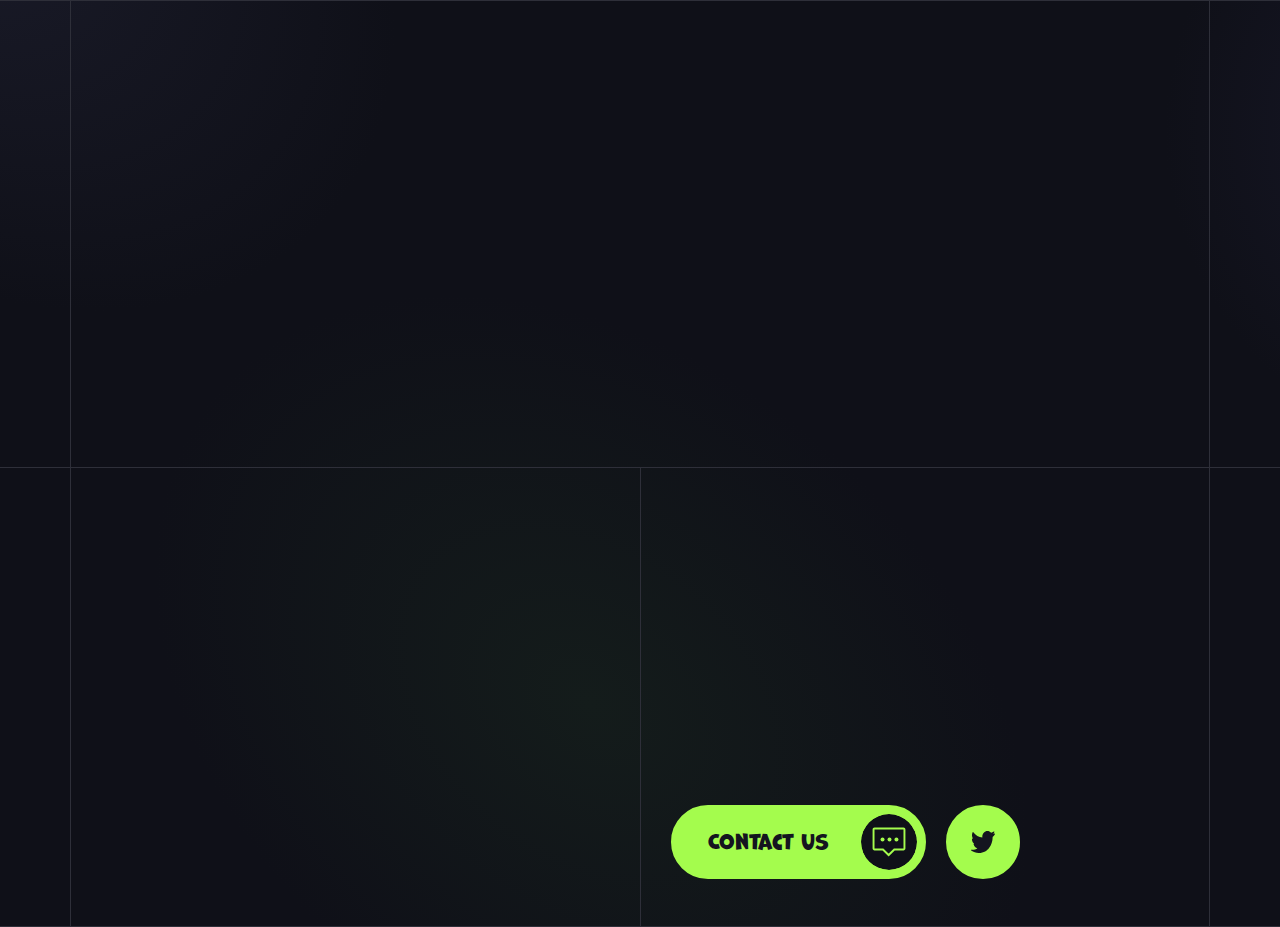
<file: index.html>
<!DOCTYPE html>
<!--  This site was created in Webflow. https://www.webflow.com  -->
<!--  Last Published: Tue Oct 18 2022 15:23:36 GMT+0000 (Coordinated Universal Time)  -->
<html data-wf-page="634e6a0e79bab3e305a73030"
  data-wf-site="634e6a0e79bab3544aa7302f">

<head>
  <title>NFT Guys - NFT Consulting</title>
  <meta charset="UTF-8" />
  <meta name="description"
    content="Affordable and Efficient NFT development and consulting" />
  <meta name="keywords" content="NFTS, NFT, ERC721, Ethereum, Solana, EVM" />
  <meta name="author" content="NFT GUYS" />
  <meta content="width=device-width, initial-scale=1" name="viewport">
  <link href="css/normalize.css" rel="stylesheet" type="text/css">
  <link href="css/webflow.css" rel="stylesheet" type="text/css">
  <link href="css/nft-guys.webflow.css" rel="stylesheet" type="text/css">
  <!-- [if lt IE 9]><script src="https://cdnjs.cloudflare.com/ajax/libs/html5shiv/3.7.3/html5shiv.min.js" type="text/javascript"></script><![endif] -->
  <script
    type="text/javascript">!function (o, c) { var n = c.documentElement, t = " w-mod-"; n.className += t + "js", ("ontouchstart" in o || o.DocumentTouch && c instanceof DocumentTouch) && (n.className += t + "touch") }(window, document);</script>
  <link href="images/favicon.png" rel="shortcut icon" type="image/x-icon">
  <link href="images/favicon.png" rel="apple-touch-icon">
</head>

<body class="body">
  <div class="nft-gs-wrapper">
    <div class="nft-gs-inner">
      <div class="top-section">
        <div class="div-block-65">
          <div class="div-block-66">
            <div class="nft-img-mob"><img src="images/cards.png" loading="lazy"
                style="opacity:0"
                data-w-id="aef141a8-2338-ce48-c0c2-9e97eeb07472"
                sizes="(max-width: 767px) 83vw, 100vw"
                srcset="images/cards-p-500.png 500w, images/cards.png 900w"
                alt="" class="image-20"><img src="images/Star.svg"
                loading="lazy" style="opacity:0"
                data-w-id="aef141a8-2338-ce48-c0c2-9e97eeb07473" alt=""
                class="small-star"><img src="images/Star.svg" loading="lazy"
                style="opacity:0"
                data-w-id="aef141a8-2338-ce48-c0c2-9e97eeb07474" alt=""
                class="big-star"></div>
          </div>
          <div class="cust-cont">
            <div data-w-id="fbb6e95c-5426-f7af-28d7-494b76fd4e9a"
              style="opacity:0" class="ng-title-wrapper">
              <div class="logo-block"><img src="images/logo.svg" loading="lazy"
                  alt="" class="image-22"></div>
              <div>
                <h1 class="ng-h1">Want to build NFTs?</h1>
                <h1 class="ng-h1">Do it <span class="h1-marvin">THE RIGHT
                    WAY</span></h1>
              </div>
            </div>
          </div>
        </div>
      </div>
      <div class="bottom-section">
        <div class="div-block-65-copy">
          <div class="columns-11 w-row">
            <div class="column-31 w-col w-col-6 w-col-stack">
              <div class="nft-img-desktop"><img src="images/cards.png"
                  loading="lazy" style="opacity:0"
                  data-w-id="fbb6e95c-5426-f7af-28d7-494b76fd4ea9"
                  sizes="(max-width: 767px) 100vw, (max-width: 991px) 424.6000061035156px, (max-width: 1439px) 43vw, 620px"
                  srcset="images/cards-p-500.png 500w, images/cards.png 900w"
                  alt="" class="image-20"><img src="images/Star.svg"
                  loading="lazy" style="opacity:0"
                  data-w-id="fbb6e95c-5426-f7af-28d7-494b76fd4eaa" alt=""
                  class="small-star"><img src="images/Star.svg" loading="lazy"
                  style="opacity:0"
                  data-w-id="fbb6e95c-5426-f7af-28d7-494b76fd4eab" alt=""
                  class="big-star"></div>
            </div>
            <div class="column-30 w-col w-col-6 w-col-stack">
              <ul role="list" class="list">
                <li data-w-id="fbb6e95c-5426-f7af-28d7-494b76fd4eae"
                  style="opacity:0" class="ng-li">
                  <div>Token development</div>
                </li>
                <li data-w-id="e9035c4e-816f-37ad-cf97-439d29b8cfb3"
                  style="opacity:0" class="ng-li">
                  <div>Generative art scripting</div>
                </li>
                <li data-w-id="6b89977a-bb6f-4503-5963-074b6d53d33d"
                  style="opacity:0" class="ng-li">
                  <div>Marketplace development and integrations</div>
                </li>
                <li data-w-id="45da6466-68f1-3443-cdea-83a95bf19df3"
                  style="opacity:0" class="ng-li">
                  <div>Ethereum and Solana chains</div>
                </li>
                <li data-w-id="5baedffa-a62f-1fb9-0df6-7bad9156ccb4"
                  style="opacity:0" class="ng-li">
                  <div>Offchain and onchain storage</div>
                </li>
                <li data-w-id="ee8fc6fd-8b13-3bf6-e252-3721ff2c9c3d"
                  style="opacity:0" class="ng-li">
                  <div>General NFT consulting and planning</div>
                </li>
              </ul>
              <div class="ng-btn-wrapper">
                <a href="mailto:nftguys0x@gmail.com"
                  class="ng-cta w-inline-block">
                  <div class="text-block-5">Contact Us</div><img
                    src="images/dialog-icon.svg" loading="lazy" alt=""
                    class="image-21">
                </a>
                <a href="https://twitter.com/nftguys_biz" target="_blank"
                  class="ng-cta--social w-inline-block"></a>
              </div>
            </div>
          </div>
        </div>
      </div>
    </div>
  </div>
  <script
    src="https://d3e54v103j8qbb.cloudfront.net/js/jquery-3.5.1.min.dc5e7f18c8.js?site=634e6a0e79bab3544aa7302f"
    type="text/javascript"
    integrity="sha256-9/aliU8dGd2tb6OSsuzixeV4y/faTqgFtohetphbbj0="
    crossorigin="anonymous"></script>
  <script src="js/webflow.js" type="text/javascript"></script>
  <!-- [if lte IE 9]><script src="https://cdnjs.cloudflare.com/ajax/libs/placeholders/3.0.2/placeholders.min.js"></script><![endif] -->
</body>

</html>
</file>
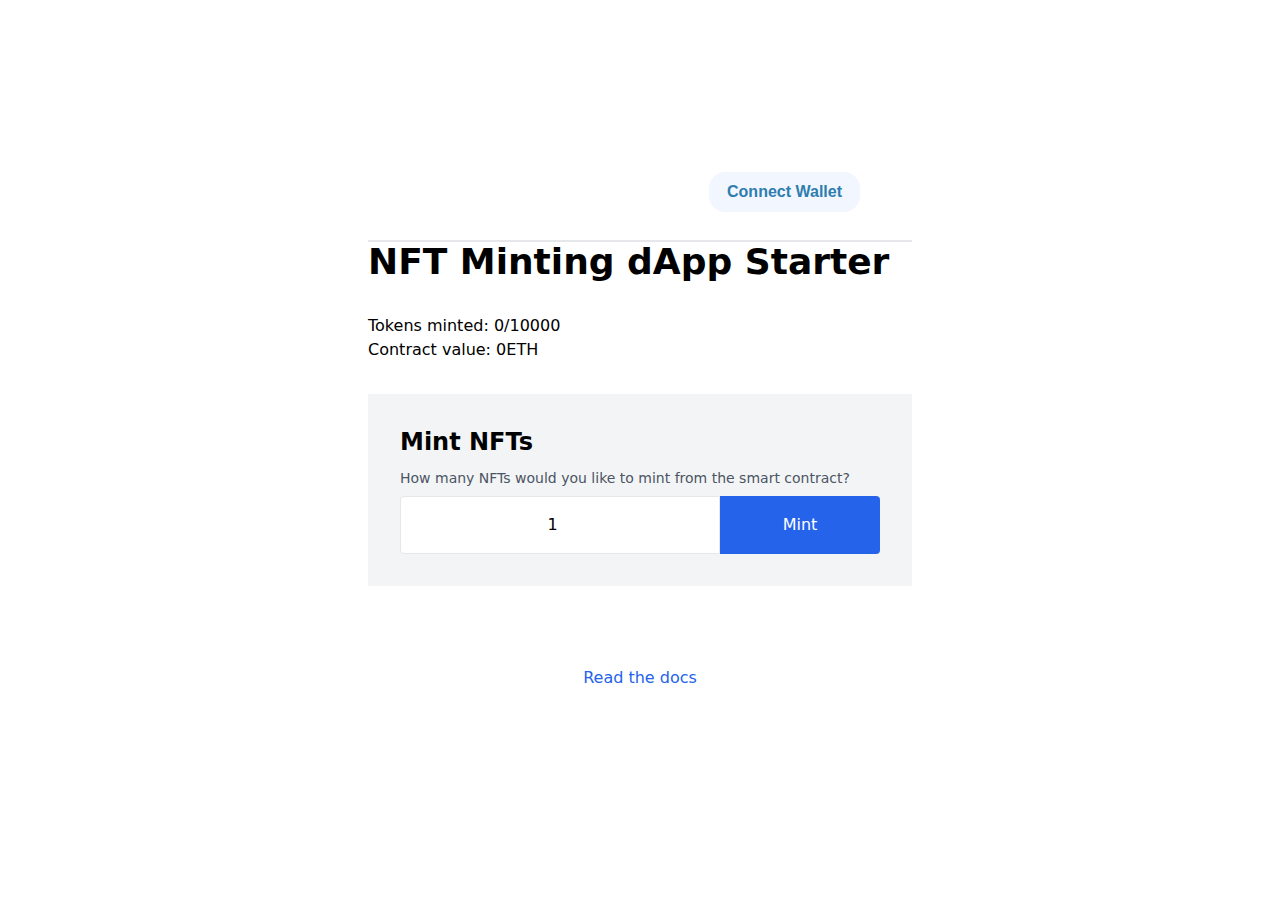
<file: minter/index.html>
<!DOCTYPE html><html><head><meta charSet="utf-8"/><meta name="viewport" content="width=device-width"/><title>NFT Minting dApp Starter</title><meta name="description" content="Mint an NFT, or a number of NFTs, from the client-side."/><link rel="icon" href="/favicon.ico"/><meta name="next-head-count" content="5"/><link rel="preload" href="./_next/static/css/2263fbda471a610a.css" as="style"/><link rel="stylesheet" href="./_next/static/css/2263fbda471a610a.css" data-n-g=""/><noscript data-n-css=""></noscript><script defer="" nomodule="" src="./_next/static/chunks/polyfills-c67a75d1b6f99dc8.js"></script><script src="./_next/static/chunks/webpack-5118f48a44292f77.js" defer=""></script><script src="./_next/static/chunks/framework-0ba0ddd33199226d.js" defer=""></script><script src="./_next/static/chunks/main-0e7cc2575ce6a0d1.js" defer=""></script><script src="./_next/static/chunks/pages/_app-db14677c9a527f70.js" defer=""></script><script src="./_next/static/chunks/654-72d76e3f17b9f573.js" defer=""></script><script src="./_next/static/chunks/pages/index-47424bf26e058e72.js" defer=""></script><script src="./_next/static/pyblWraX2JcGemyXBA8L3/_buildManifest.js" defer=""></script><script src="./_next/static/pyblWraX2JcGemyXBA8L3/_ssgManifest.js" defer=""></script></head><body><div id="__next"><div class="sc-tQuYZ fcuGYG"></div><div class="sc-tQuYZ bytMOt"></div><div class="sc-tQuYZ boWVSS"></div><div class="sc-tQuYZ eBrLrt"></div><div class="max-w-xl mt-36 mx-auto px-4"><nav class="p-5 border-b-2 flex flex-row"><div class="ml-auto py-2 px-4"><div data-testid="test-connect-button-wrap" class="sc-eCYdqJ Hahnn"><button class="sc-gKXOVf bHfmdT"><span class="sc-ftvSup hRZEpT">Connect Wallet</span></button></div></div></nav><main class="space-y-8"><h1 class="text-4xl font-semibold mb-8">NFT Minting dApp Starter</h1><p>Tokens minted: <!-- -->Loading...<br/>Contract value: <!-- -->Loading...</p><div class="space-y-8"><div class="bg-gray-100 p-4 lg:p-8"><div><h2 class="text-2xl font-semibold mb-2">Mint NFTs</h2><label class="text-gray-600 text-sm mb-2 inline-block">How many NFTs would you like to mint from the smart contract?</label><div class="flex"><input class="border p-4 text-center rounded-tl rounded-bl focus:outline-none focus:border-blue-600 w-2/3" placeholder="1" type="number" min="1" max="10" value="1"/><button class="bg-blue-600 hover:bg-blue-700 text-white py-4 px-8 rounded-tr rounded-br w-1/3">Mint</button></div></div></div></div></main><footer class="mt-20 text-center"><a href="https://github.com/tomhirst/solidity-nextjs-mint-starter/blob/main/README.md" target="_blank" rel="noopener noreferrer" class="text-blue-600 hover:text-blue-700 mb-8 inline-block">Read the docs</a></footer></div></div><script id="__NEXT_DATA__" type="application/json">{"props":{"pageProps":{}},"page":"/","query":{},"buildId":"pyblWraX2JcGemyXBA8L3","assetPrefix":".","nextExport":true,"autoExport":true,"isFallback":false,"scriptLoader":[]}</script></body></html>
</file>
<file: css/webflow.css>
@font-face {
  font-family: 'webflow-icons';
  src: url("[data-uri]") format('truetype');
  font-weight: normal;
  font-style: normal;
}
[class^="w-icon-"],
[class*=" w-icon-"] {
  /* use !important to prevent issues with browser extensions that change fonts */
  font-family: 'webflow-icons' !important;
  speak: none;
  font-style: normal;
  font-weight: normal;
  font-variant: normal;
  text-transform: none;
  line-height: 1;
  /* Better Font Rendering =========== */
  -webkit-font-smoothing: antialiased;
  -moz-osx-font-smoothing: grayscale;
}
.w-icon-slider-right:before {
  content: "\e600";
}
.w-icon-slider-left:before {
  content: "\e601";
}
.w-icon-nav-menu:before {
  content: "\e602";
}
.w-icon-arrow-down:before,
.w-icon-dropdown-toggle:before {
  content: "\e603";
}
.w-icon-file-upload-remove:before {
  content: "\e900";
}
.w-icon-file-upload-icon:before {
  content: "\e903";
}
* {
  -webkit-box-sizing: border-box;
  -moz-box-sizing: border-box;
  box-sizing: border-box;
}
html {
  height: 100%;
}
body {
  margin: 0;
  min-height: 100%;
  background-color: #fff;
  font-family: Arial, sans-serif;
  font-size: 14px;
  line-height: 20px;
  color: #333;
}
img {
  max-width: 100%;
  vertical-align: middle;
  display: inline-block;
}
html.w-mod-touch * {
  background-attachment: scroll !important;
}
.w-block {
  display: block;
}
.w-inline-block {
  max-width: 100%;
  display: inline-block;
}
.w-clearfix:before,
.w-clearfix:after {
  content: " ";
  display: table;
  grid-column-start: 1;
  grid-row-start: 1;
  grid-column-end: 2;
  grid-row-end: 2;
}
.w-clearfix:after {
  clear: both;
}
.w-hidden {
  display: none;
}
.w-button {
  display: inline-block;
  padding: 9px 15px;
  background-color: #3898EC;
  color: white;
  border: 0;
  line-height: inherit;
  text-decoration: none;
  cursor: pointer;
  border-radius: 0;
}
input.w-button {
  -webkit-appearance: button;
}
html[data-w-dynpage] [data-w-cloak] {
  color: transparent !important;
}
.w-webflow-badge,
.w-webflow-badge * {
  position: static;
  left: auto;
  top: auto;
  right: auto;
  bottom: auto;
  z-index: auto;
  display: block;
  visibility: visible;
  overflow: visible;
  overflow-x: visible;
  overflow-y: visible;
  box-sizing: border-box;
  width: auto;
  height: auto;
  max-height: none;
  max-width: none;
  min-height: 0;
  min-width: 0;
  margin: 0;
  padding: 0;
  float: none;
  clear: none;
  border: 0 none transparent;
  border-radius: 0;
  background: none;
  background-image: none;
  background-position: 0% 0%;
  background-size: auto auto;
  background-repeat: repeat;
  background-origin: padding-box;
  background-clip: border-box;
  background-attachment: scroll;
  background-color: transparent;
  box-shadow: none;
  opacity: 1;
  transform: none;
  transition: none;
  direction: ltr;
  font-family: inherit;
  font-weight: inherit;
  color: inherit;
  font-size: inherit;
  line-height: inherit;
  font-style: inherit;
  font-variant: inherit;
  text-align: inherit;
  letter-spacing: inherit;
  text-decoration: inherit;
  text-indent: 0;
  text-transform: inherit;
  list-style-type: disc;
  text-shadow: none;
  font-smoothing: auto;
  vertical-align: baseline;
  cursor: inherit;
  white-space: inherit;
  word-break: normal;
  word-spacing: normal;
  word-wrap: normal;
}
.w-webflow-badge {
  position: fixed !important;
  display: inline-block !important;
  visibility: visible !important;
  z-index: 2147483647 !important;
  top: auto !important;
  right: 12px !important;
  bottom: 12px !important;
  left: auto !important;
  color: #AAADB0 !important;
  background-color: #fff !important;
  border-radius: 3px !important;
  padding: 6px 8px 6px 6px !important;
  font-size: 12px !important;
  opacity: 1 !important;
  line-height: 14px !important;
  text-decoration: none !important;
  transform: none !important;
  margin: 0 !important;
  width: auto !important;
  height: auto !important;
  overflow: visible !important;
  white-space: nowrap;
  box-shadow: 0 0 0 1px rgba(0, 0, 0, 0.1), 0px 1px 3px rgba(0, 0, 0, 0.1);
  cursor: pointer;
}
.w-webflow-badge > img {
  display: inline-block !important;
  visibility: visible !important;
  opacity: 1 !important;
  vertical-align: middle !important;
}
h1,
h2,
h3,
h4,
h5,
h6 {
  font-weight: bold;
  margin-bottom: 10px;
}
h1 {
  font-size: 38px;
  line-height: 44px;
  margin-top: 20px;
}
h2 {
  font-size: 32px;
  line-height: 36px;
  margin-top: 20px;
}
h3 {
  font-size: 24px;
  line-height: 30px;
  margin-top: 20px;
}
h4 {
  font-size: 18px;
  line-height: 24px;
  margin-top: 10px;
}
h5 {
  font-size: 14px;
  line-height: 20px;
  margin-top: 10px;
}
h6 {
  font-size: 12px;
  line-height: 18px;
  margin-top: 10px;
}
p {
  margin-top: 0;
  margin-bottom: 10px;
}
blockquote {
  margin: 0 0 10px 0;
  padding: 10px 20px;
  border-left: 5px solid #E2E2E2;
  font-size: 18px;
  line-height: 22px;
}
figure {
  margin: 0;
  margin-bottom: 10px;
}
figcaption {
  margin-top: 5px;
  text-align: center;
}
ul,
ol {
  margin-top: 0px;
  margin-bottom: 10px;
  padding-left: 40px;
}
.w-list-unstyled {
  padding-left: 0;
  list-style: none;
}
.w-embed:before,
.w-embed:after {
  content: " ";
  display: table;
  grid-column-start: 1;
  grid-row-start: 1;
  grid-column-end: 2;
  grid-row-end: 2;
}
.w-embed:after {
  clear: both;
}
.w-video {
  width: 100%;
  position: relative;
  padding: 0;
}
.w-video iframe,
.w-video object,
.w-video embed {
  position: absolute;
  top: 0;
  left: 0;
  width: 100%;
  height: 100%;
  border: none;
}
fieldset {
  padding: 0;
  margin: 0;
  border: 0;
}
button,
[type='button'],
[type='reset'] {
  border: 0;
  cursor: pointer;
  -webkit-appearance: button;
}
.w-form {
  margin: 0 0 15px;
}
.w-form-done {
  display: none;
  padding: 20px;
  text-align: center;
  background-color: #dddddd;
}
.w-form-fail {
  display: none;
  margin-top: 10px;
  padding: 10px;
  background-color: #ffdede;
}
label {
  display: block;
  margin-bottom: 5px;
  font-weight: bold;
}
.w-input,
.w-select {
  display: block;
  width: 100%;
  height: 38px;
  padding: 8px 12px;
  margin-bottom: 10px;
  font-size: 14px;
  line-height: 1.42857143;
  color: #333333;
  vertical-align: middle;
  background-color: #ffffff;
  border: 1px solid #cccccc;
}
.w-input:-moz-placeholder,
.w-select:-moz-placeholder {
  color: #999;
}
.w-input::-moz-placeholder,
.w-select::-moz-placeholder {
  color: #999;
  opacity: 1;
}
.w-input:-ms-input-placeholder,
.w-select:-ms-input-placeholder {
  color: #999;
}
.w-input::-webkit-input-placeholder,
.w-select::-webkit-input-placeholder {
  color: #999;
}
.w-input:focus,
.w-select:focus {
  border-color: #3898EC;
  outline: 0;
}
.w-input[disabled],
.w-select[disabled],
.w-input[readonly],
.w-select[readonly],
fieldset[disabled] .w-input,
fieldset[disabled] .w-select {
  cursor: not-allowed;
}
.w-input[disabled]:not(.w-input-disabled),
.w-select[disabled]:not(.w-input-disabled),
.w-input[readonly],
.w-select[readonly],
fieldset[disabled]:not(.w-input-disabled) .w-input,
fieldset[disabled]:not(.w-input-disabled) .w-select {
  background-color: #eeeeee;
}
textarea.w-input,
textarea.w-select {
  height: auto;
}
.w-select {
  background-color: #f3f3f3;
}
.w-select[multiple] {
  height: auto;
}
.w-form-label {
  display: inline-block;
  cursor: pointer;
  font-weight: normal;
  margin-bottom: 0px;
}
.w-radio {
  display: block;
  margin-bottom: 5px;
  padding-left: 20px;
}
.w-radio:before,
.w-radio:after {
  content: " ";
  display: table;
  grid-column-start: 1;
  grid-row-start: 1;
  grid-column-end: 2;
  grid-row-end: 2;
}
.w-radio:after {
  clear: both;
}
.w-radio-input {
  margin: 4px 0 0;
  margin-top: 1px \9;
  line-height: normal;
  float: left;
  margin-left: -20px;
}
.w-radio-input {
  margin-top: 3px;
}
.w-file-upload {
  display: block;
  margin-bottom: 10px;
}
.w-file-upload-input {
  width: 0.1px;
  height: 0.1px;
  opacity: 0;
  overflow: hidden;
  position: absolute;
  z-index: -100;
}
.w-file-upload-default,
.w-file-upload-uploading,
.w-file-upload-success {
  display: inline-block;
  color: #333333;
}
.w-file-upload-error {
  display: block;
  margin-top: 10px;
}
.w-file-upload-default.w-hidden,
.w-file-upload-uploading.w-hidden,
.w-file-upload-error.w-hidden,
.w-file-upload-success.w-hidden {
  display: none;
}
.w-file-upload-uploading-btn {
  display: flex;
  font-size: 14px;
  font-weight: normal;
  cursor: pointer;
  margin: 0;
  padding: 8px 12px;
  border: 1px solid #cccccc;
  background-color: #fafafa;
}
.w-file-upload-file {
  display: flex;
  flex-grow: 1;
  justify-content: space-between;
  margin: 0;
  padding: 8px 9px 8px 11px;
  border: 1px solid #cccccc;
  background-color: #fafafa;
}
.w-file-upload-file-name {
  font-size: 14px;
  font-weight: normal;
  display: block;
}
.w-file-remove-link {
  margin-top: 3px;
  margin-left: 10px;
  width: auto;
  height: auto;
  padding: 3px;
  display: block;
  cursor: pointer;
}
.w-icon-file-upload-remove {
  margin: auto;
  font-size: 10px;
}
.w-file-upload-error-msg {
  display: inline-block;
  color: #ea384c;
  padding: 2px 0;
}
.w-file-upload-info {
  display: inline-block;
  line-height: 38px;
  padding: 0 12px;
}
.w-file-upload-label {
  display: inline-block;
  font-size: 14px;
  font-weight: normal;
  cursor: pointer;
  margin: 0;
  padding: 8px 12px;
  border: 1px solid #cccccc;
  background-color: #fafafa;
}
.w-icon-file-upload-icon,
.w-icon-file-upload-uploading {
  display: inline-block;
  margin-right: 8px;
  width: 20px;
}
.w-icon-file-upload-uploading {
  height: 20px;
}
.w-container {
  margin-left: auto;
  margin-right: auto;
  max-width: 940px;
}
.w-container:before,
.w-container:after {
  content: " ";
  display: table;
  grid-column-start: 1;
  grid-row-start: 1;
  grid-column-end: 2;
  grid-row-end: 2;
}
.w-container:after {
  clear: both;
}
.w-container .w-row {
  margin-left: -10px;
  margin-right: -10px;
}
.w-row:before,
.w-row:after {
  content: " ";
  display: table;
  grid-column-start: 1;
  grid-row-start: 1;
  grid-column-end: 2;
  grid-row-end: 2;
}
.w-row:after {
  clear: both;
}
.w-row .w-row {
  margin-left: 0;
  margin-right: 0;
}
.w-col {
  position: relative;
  float: left;
  width: 100%;
  min-height: 1px;
  padding-left: 10px;
  padding-right: 10px;
}
.w-col .w-col {
  padding-left: 0;
  padding-right: 0;
}
.w-col-1 {
  width: 8.33333333%;
}
.w-col-2 {
  width: 16.66666667%;
}
.w-col-3 {
  width: 25%;
}
.w-col-4 {
  width: 33.33333333%;
}
.w-col-5 {
  width: 41.66666667%;
}
.w-col-6 {
  width: 50%;
}
.w-col-7 {
  width: 58.33333333%;
}
.w-col-8 {
  width: 66.66666667%;
}
.w-col-9 {
  width: 75%;
}
.w-col-10 {
  width: 83.33333333%;
}
.w-col-11 {
  width: 91.66666667%;
}
.w-col-12 {
  width: 100%;
}
.w-hidden-main {
  display: none !important;
}
@media screen and (max-width: 991px) {
  .w-container {
    max-width: 728px;
  }
  .w-hidden-main {
    display: inherit !important;
  }
  .w-hidden-medium {
    display: none !important;
  }
  .w-col-medium-1 {
    width: 8.33333333%;
  }
  .w-col-medium-2 {
    width: 16.66666667%;
  }
  .w-col-medium-3 {
    width: 25%;
  }
  .w-col-medium-4 {
    width: 33.33333333%;
  }
  .w-col-medium-5 {
    width: 41.66666667%;
  }
  .w-col-medium-6 {
    width: 50%;
  }
  .w-col-medium-7 {
    width: 58.33333333%;
  }
  .w-col-medium-8 {
    width: 66.66666667%;
  }
  .w-col-medium-9 {
    width: 75%;
  }
  .w-col-medium-10 {
    width: 83.33333333%;
  }
  .w-col-medium-11 {
    width: 91.66666667%;
  }
  .w-col-medium-12 {
    width: 100%;
  }
  .w-col-stack {
    width: 100%;
    left: auto;
    right: auto;
  }
}
@media screen and (max-width: 767px) {
  .w-hidden-main {
    display: inherit !important;
  }
  .w-hidden-medium {
    display: inherit !important;
  }
  .w-hidden-small {
    display: none !important;
  }
  .w-row,
  .w-container .w-row {
    margin-left: 0;
    margin-right: 0;
  }
  .w-col {
    width: 100%;
    left: auto;
    right: auto;
  }
  .w-col-small-1 {
    width: 8.33333333%;
  }
  .w-col-small-2 {
    width: 16.66666667%;
  }
  .w-col-small-3 {
    width: 25%;
  }
  .w-col-small-4 {
    width: 33.33333333%;
  }
  .w-col-small-5 {
    width: 41.66666667%;
  }
  .w-col-small-6 {
    width: 50%;
  }
  .w-col-small-7 {
    width: 58.33333333%;
  }
  .w-col-small-8 {
    width: 66.66666667%;
  }
  .w-col-small-9 {
    width: 75%;
  }
  .w-col-small-10 {
    width: 83.33333333%;
  }
  .w-col-small-11 {
    width: 91.66666667%;
  }
  .w-col-small-12 {
    width: 100%;
  }
}
@media screen and (max-width: 479px) {
  .w-container {
    max-width: none;
  }
  .w-hidden-main {
    display: inherit !important;
  }
  .w-hidden-medium {
    display: inherit !important;
  }
  .w-hidden-small {
    display: inherit !important;
  }
  .w-hidden-tiny {
    display: none !important;
  }
  .w-col {
    width: 100%;
  }
  .w-col-tiny-1 {
    width: 8.33333333%;
  }
  .w-col-tiny-2 {
    width: 16.66666667%;
  }
  .w-col-tiny-3 {
    width: 25%;
  }
  .w-col-tiny-4 {
    width: 33.33333333%;
  }
  .w-col-tiny-5 {
    width: 41.66666667%;
  }
  .w-col-tiny-6 {
    width: 50%;
  }
  .w-col-tiny-7 {
    width: 58.33333333%;
  }
  .w-col-tiny-8 {
    width: 66.66666667%;
  }
  .w-col-tiny-9 {
    width: 75%;
  }
  .w-col-tiny-10 {
    width: 83.33333333%;
  }
  .w-col-tiny-11 {
    width: 91.66666667%;
  }
  .w-col-tiny-12 {
    width: 100%;
  }
}
.w-widget {
  position: relative;
}
.w-widget-map {
  width: 100%;
  height: 400px;
}
.w-widget-map label {
  width: auto;
  display: inline;
}
.w-widget-map img {
  max-width: inherit;
}
.w-widget-map .gm-style-iw {
  text-align: center;
}
.w-widget-map .gm-style-iw > button {
  display: none !important;
}
.w-widget-twitter {
  overflow: hidden;
}
.w-widget-twitter-count-shim {
  display: inline-block;
  vertical-align: top;
  position: relative;
  width: 28px;
  height: 20px;
  text-align: center;
  background: white;
  border: #758696 solid 1px;
  border-radius: 3px;
}
.w-widget-twitter-count-shim * {
  pointer-events: none;
  -webkit-user-select: none;
  -moz-user-select: none;
  -ms-user-select: none;
  user-select: none;
}
.w-widget-twitter-count-shim .w-widget-twitter-count-inner {
  position: relative;
  font-size: 15px;
  line-height: 12px;
  text-align: center;
  color: #999;
  font-family: serif;
}
.w-widget-twitter-count-shim .w-widget-twitter-count-clear {
  position: relative;
  display: block;
}
.w-widget-twitter-count-shim.w--large {
  width: 36px;
  height: 28px;
}
.w-widget-twitter-count-shim.w--large .w-widget-twitter-count-inner {
  font-size: 18px;
  line-height: 18px;
}
.w-widget-twitter-count-shim:not(.w--vertical) {
  margin-left: 5px;
  margin-right: 8px;
}
.w-widget-twitter-count-shim:not(.w--vertical).w--large {
  margin-left: 6px;
}
.w-widget-twitter-count-shim:not(.w--vertical):before,
.w-widget-twitter-count-shim:not(.w--vertical):after {
  top: 50%;
  left: 0;
  border: solid transparent;
  content: ' ';
  height: 0;
  width: 0;
  position: absolute;
  pointer-events: none;
}
.w-widget-twitter-count-shim:not(.w--vertical):before {
  border-color: rgba(117, 134, 150, 0);
  border-right-color: #5d6c7b;
  border-width: 4px;
  margin-left: -9px;
  margin-top: -4px;
}
.w-widget-twitter-count-shim:not(.w--vertical).w--large:before {
  border-width: 5px;
  margin-left: -10px;
  margin-top: -5px;
}
.w-widget-twitter-count-shim:not(.w--vertical):after {
  border-color: rgba(255, 255, 255, 0);
  border-right-color: white;
  border-width: 4px;
  margin-left: -8px;
  margin-top: -4px;
}
.w-widget-twitter-count-shim:not(.w--vertical).w--large:after {
  border-width: 5px;
  margin-left: -9px;
  margin-top: -5px;
}
.w-widget-twitter-count-shim.w--vertical {
  width: 61px;
  height: 33px;
  margin-bottom: 8px;
}
.w-widget-twitter-count-shim.w--vertical:before,
.w-widget-twitter-count-shim.w--vertical:after {
  top: 100%;
  left: 50%;
  border: solid transparent;
  content: ' ';
  height: 0;
  width: 0;
  position: absolute;
  pointer-events: none;
}
.w-widget-twitter-count-shim.w--vertical:before {
  border-color: rgba(117, 134, 150, 0);
  border-top-color: #5d6c7b;
  border-width: 5px;
  margin-left: -5px;
}
.w-widget-twitter-count-shim.w--vertical:after {
  border-color: rgba(255, 255, 255, 0);
  border-top-color: white;
  border-width: 4px;
  margin-left: -4px;
}
.w-widget-twitter-count-shim.w--vertical .w-widget-twitter-count-inner {
  font-size: 18px;
  line-height: 22px;
}
.w-widget-twitter-count-shim.w--vertical.w--large {
  width: 76px;
}
.w-background-video {
  position: relative;
  overflow: hidden;
  height: 500px;
  color: white;
}
.w-background-video > video {
  background-size: cover;
  background-position: 50% 50%;
  position: absolute;
  margin: auto;
  width: 100%;
  height: 100%;
  right: -100%;
  bottom: -100%;
  top: -100%;
  left: -100%;
  object-fit: cover;
  z-index: -100;
}
.w-background-video > video::-webkit-media-controls-start-playback-button {
  display: none !important;
  -webkit-appearance: none;
}
.w-background-video--control {
  position: absolute;
  bottom: 1em;
  right: 1em;
  background-color: transparent;
  padding: 0;
}
.w-background-video--control > [hidden] {
  display: none !important;
}
.w-slider {
  position: relative;
  height: 300px;
  text-align: center;
  background: #dddddd;
  clear: both;
  -webkit-tap-highlight-color: rgba(0, 0, 0, 0);
  tap-highlight-color: rgba(0, 0, 0, 0);
}
.w-slider-mask {
  position: relative;
  display: block;
  overflow: hidden;
  z-index: 1;
  left: 0;
  right: 0;
  height: 100%;
  white-space: nowrap;
}
.w-slide {
  position: relative;
  display: inline-block;
  vertical-align: top;
  width: 100%;
  height: 100%;
  white-space: normal;
  text-align: left;
}
.w-slider-nav {
  position: absolute;
  z-index: 2;
  top: auto;
  right: 0;
  bottom: 0;
  left: 0;
  margin: auto;
  padding-top: 10px;
  height: 40px;
  text-align: center;
  -webkit-tap-highlight-color: rgba(0, 0, 0, 0);
  tap-highlight-color: rgba(0, 0, 0, 0);
}
.w-slider-nav.w-round > div {
  border-radius: 100%;
}
.w-slider-nav.w-num > div {
  width: auto;
  height: auto;
  padding: 0.2em 0.5em;
  font-size: inherit;
  line-height: inherit;
}
.w-slider-nav.w-shadow > div {
  box-shadow: 0 0 3px rgba(51, 51, 51, 0.4);
}
.w-slider-nav-invert {
  color: #fff;
}
.w-slider-nav-invert > div {
  background-color: rgba(34, 34, 34, 0.4);
}
.w-slider-nav-invert > div.w-active {
  background-color: #222;
}
.w-slider-dot {
  position: relative;
  display: inline-block;
  width: 1em;
  height: 1em;
  background-color: rgba(255, 255, 255, 0.4);
  cursor: pointer;
  margin: 0 3px 0.5em;
  transition: background-color 100ms, color 100ms;
}
.w-slider-dot.w-active {
  background-color: #fff;
}
.w-slider-dot:focus {
  outline: none;
  box-shadow: 0px 0px 0px 2px #fff;
}
.w-slider-dot:focus.w-active {
  box-shadow: none;
}
.w-slider-arrow-left,
.w-slider-arrow-right {
  position: absolute;
  width: 80px;
  top: 0;
  right: 0;
  bottom: 0;
  left: 0;
  margin: auto;
  cursor: pointer;
  overflow: hidden;
  color: white;
  font-size: 40px;
  -webkit-tap-highlight-color: rgba(0, 0, 0, 0);
  tap-highlight-color: rgba(0, 0, 0, 0);
  -webkit-user-select: none;
  -moz-user-select: none;
  -ms-user-select: none;
  user-select: none;
}
.w-slider-arrow-left [class^='w-icon-'],
.w-slider-arrow-right [class^='w-icon-'],
.w-slider-arrow-left [class*=' w-icon-'],
.w-slider-arrow-right [class*=' w-icon-'] {
  position: absolute;
}
.w-slider-arrow-left:focus,
.w-slider-arrow-right:focus {
  outline: 0;
}
.w-slider-arrow-left {
  z-index: 3;
  right: auto;
}
.w-slider-arrow-right {
  z-index: 4;
  left: auto;
}
.w-icon-slider-left,
.w-icon-slider-right {
  top: 0;
  right: 0;
  bottom: 0;
  left: 0;
  margin: auto;
  width: 1em;
  height: 1em;
}
.w-slider-aria-label {
  border: 0;
  clip: rect(0 0 0 0);
  height: 1px;
  margin: -1px;
  overflow: hidden;
  padding: 0;
  position: absolute;
  width: 1px;
}
.w-slider-force-show {
  display: block !important;
}
.w-dropdown {
  display: inline-block;
  position: relative;
  text-align: left;
  margin-left: auto;
  margin-right: auto;
  z-index: 900;
}
.w-dropdown-btn,
.w-dropdown-toggle,
.w-dropdown-link {
  position: relative;
  vertical-align: top;
  text-decoration: none;
  color: #222222;
  padding: 20px;
  text-align: left;
  margin-left: auto;
  margin-right: auto;
  white-space: nowrap;
}
.w-dropdown-toggle {
  -webkit-user-select: none;
  -moz-user-select: none;
  -ms-user-select: none;
  user-select: none;
  display: inline-block;
  cursor: pointer;
  padding-right: 40px;
}
.w-dropdown-toggle:focus {
  outline: 0;
}
.w-icon-dropdown-toggle {
  position: absolute;
  top: 0;
  right: 0;
  bottom: 0;
  margin: auto;
  margin-right: 20px;
  width: 1em;
  height: 1em;
}
.w-dropdown-list {
  position: absolute;
  background: #dddddd;
  display: none;
  min-width: 100%;
}
.w-dropdown-list.w--open {
  display: block;
}
.w-dropdown-link {
  padding: 10px 20px;
  display: block;
  color: #222222;
}
.w-dropdown-link.w--current {
  color: #0082f3;
}
.w-dropdown-link:focus {
  outline: 0;
}
@media screen and (max-width: 767px) {
  .w-nav-brand {
    padding-left: 10px;
  }
}
/**
 * ## Note
 * Safari (on both iOS and OS X) does not handle viewport units (vh, vw) well.
 * For example percentage units do not work on descendants of elements that
 * have any dimensions expressed in viewport units. It also doesn’t handle them at
 * all in `calc()`.
 */
/**
 * Wrapper around all lightbox elements
 *
 * 1. Since the lightbox can receive focus, IE also gives it an outline.
 * 2. Fixes flickering on Chrome when a transition is in progress
 *    underneath the lightbox.
 */
.w-lightbox-backdrop {
  color: #000;
  cursor: auto;
  font-family: serif;
  font-size: medium;
  font-style: normal;
  font-variant: normal;
  font-weight: normal;
  letter-spacing: normal;
  line-height: normal;
  list-style: disc;
  text-align: start;
  text-indent: 0;
  text-shadow: none;
  text-transform: none;
  visibility: visible;
  white-space: normal;
  word-break: normal;
  word-spacing: normal;
  word-wrap: normal;
  position: fixed;
  top: 0;
  right: 0;
  bottom: 0;
  left: 0;
  color: #fff;
  font-family: "Helvetica Neue", Helvetica, Ubuntu, "Segoe UI", Verdana, sans-serif;
  font-size: 17px;
  line-height: 1.2;
  font-weight: 300;
  text-align: center;
  background: rgba(0, 0, 0, 0.9);
  z-index: 2000;
  outline: 0;
  /* 1 */
  opacity: 0;
  -webkit-user-select: none;
  -moz-user-select: none;
  -ms-user-select: none;
  -webkit-tap-highlight-color: transparent;
  -webkit-transform: translate(0, 0);
  /* 2 */
}
/**
 * Neat trick to bind the rubberband effect to our canvas instead of the whole
 * document on iOS. It also prevents a bug that causes the document underneath to scroll.
 */
.w-lightbox-backdrop,
.w-lightbox-container {
  height: 100%;
  overflow: auto;
  -webkit-overflow-scrolling: touch;
}
.w-lightbox-content {
  position: relative;
  height: 100vh;
  overflow: hidden;
}
.w-lightbox-view {
  position: absolute;
  width: 100vw;
  height: 100vh;
  opacity: 0;
}
.w-lightbox-view:before {
  content: "";
  height: 100vh;
}
/* .w-lightbox-content */
.w-lightbox-group,
.w-lightbox-group .w-lightbox-view,
.w-lightbox-group .w-lightbox-view:before {
  height: 86vh;
}
.w-lightbox-frame,
.w-lightbox-view:before {
  display: inline-block;
  vertical-align: middle;
}
/*
 * 1. Remove default margin set by user-agent on the <figure> element.
 */
.w-lightbox-figure {
  position: relative;
  margin: 0;
  /* 1 */
}
.w-lightbox-group .w-lightbox-figure {
  cursor: pointer;
}
/**
 * IE adds image dimensions as width and height attributes on the IMG tag,
 * but we need both width and height to be set to auto to enable scaling.
 */
.w-lightbox-img {
  width: auto;
  height: auto;
  max-width: none;
}
/**
 * 1. Reset if style is set by user on "All Images"
 */
.w-lightbox-image {
  display: block;
  float: none;
  /* 1 */
  max-width: 100vw;
  max-height: 100vh;
}
.w-lightbox-group .w-lightbox-image {
  max-height: 86vh;
}
.w-lightbox-caption {
  position: absolute;
  right: 0;
  bottom: 0;
  left: 0;
  padding: 0.5em 1em;
  background: rgba(0, 0, 0, 0.4);
  text-align: left;
  text-overflow: ellipsis;
  white-space: nowrap;
  overflow: hidden;
}
.w-lightbox-embed {
  position: absolute;
  top: 0;
  right: 0;
  bottom: 0;
  left: 0;
  width: 100%;
  height: 100%;
}
.w-lightbox-control {
  position: absolute;
  top: 0;
  width: 4em;
  background-size: 24px;
  background-repeat: no-repeat;
  background-position: center;
  cursor: pointer;
  -webkit-transition: all 0.3s;
  transition: all 0.3s;
}
.w-lightbox-left {
  display: none;
  bottom: 0;
  left: 0;
  /* <svg xmlns="http://www.w3.org/2000/svg" viewBox="-20 0 24 40" width="24" height="40"><g transform="rotate(45)"><path d="m0 0h5v23h23v5h-28z" opacity=".4"/><path d="m1 1h3v23h23v3h-26z" fill="#fff"/></g></svg> */
  background-image: url("[data-uri]");
}
.w-lightbox-right {
  display: none;
  right: 0;
  bottom: 0;
  /* <svg xmlns="http://www.w3.org/2000/svg" viewBox="-4 0 24 40" width="24" height="40"><g transform="rotate(45)"><path d="m0-0h28v28h-5v-23h-23z" opacity=".4"/><path d="m1 1h26v26h-3v-23h-23z" fill="#fff"/></g></svg> */
  background-image: url("[data-uri]");
}
/*
 * Without specifying the with and height inside the SVG, all versions of IE render the icon too small.
 * The bug does not seem to manifest itself if the elements are tall enough such as the above arrows.
 * (http://stackoverflow.com/questions/16092114/background-size-differs-in-internet-explorer)
 */
.w-lightbox-close {
  right: 0;
  height: 2.6em;
  /* <svg xmlns="http://www.w3.org/2000/svg" viewBox="-4 0 18 17" width="18" height="17"><g transform="rotate(45)"><path d="m0 0h7v-7h5v7h7v5h-7v7h-5v-7h-7z" opacity=".4"/><path d="m1 1h7v-7h3v7h7v3h-7v7h-3v-7h-7z" fill="#fff"/></g></svg> */
  background-image: url("[data-uri]");
  background-size: 18px;
}
/**
 * 1. All IE versions add extra space at the bottom without this.
 */
.w-lightbox-strip {
  position: absolute;
  bottom: 0;
  left: 0;
  right: 0;
  padding: 0 1vh;
  line-height: 0;
  /* 1 */
  white-space: nowrap;
  overflow-x: auto;
  overflow-y: hidden;
}
/*
 * 1. We use content-box to avoid having to do `width: calc(10vh + 2vw)`
 *    which doesn’t work in Safari anyway.
 * 2. Chrome renders images pixelated when switching to GPU. Making sure
 *    the parent is also rendered on the GPU (by setting translate3d for
 *    example) fixes this behavior.
 */
.w-lightbox-item {
  display: inline-block;
  width: 10vh;
  padding: 2vh 1vh;
  box-sizing: content-box;
  /* 1 */
  cursor: pointer;
  -webkit-transform: translate3d(0, 0, 0);
  /* 2 */
}
.w-lightbox-active {
  opacity: 0.3;
}
.w-lightbox-thumbnail {
  position: relative;
  height: 10vh;
  background: #222;
  overflow: hidden;
}
.w-lightbox-thumbnail-image {
  position: absolute;
  top: 0;
  left: 0;
}
.w-lightbox-thumbnail .w-lightbox-tall {
  top: 50%;
  width: 100%;
  -webkit-transform: translate(0, -50%);
  -ms-transform: translate(0, -50%);
  transform: translate(0, -50%);
}
.w-lightbox-thumbnail .w-lightbox-wide {
  left: 50%;
  height: 100%;
  -webkit-transform: translate(-50%, 0);
  -ms-transform: translate(-50%, 0);
  transform: translate(-50%, 0);
}
/*
 * Spinner
 *
 * Absolute pixel values are used to avoid rounding errors that would cause
 * the white spinning element to be misaligned with the track.
 */
.w-lightbox-spinner {
  position: absolute;
  top: 50%;
  left: 50%;
  box-sizing: border-box;
  width: 40px;
  height: 40px;
  margin-top: -20px;
  margin-left: -20px;
  border: 5px solid rgba(0, 0, 0, 0.4);
  border-radius: 50%;
  -webkit-animation: spin 0.8s infinite linear;
  animation: spin 0.8s infinite linear;
}
.w-lightbox-spinner:after {
  content: "";
  position: absolute;
  top: -4px;
  right: -4px;
  bottom: -4px;
  left: -4px;
  border: 3px solid transparent;
  border-bottom-color: #fff;
  border-radius: 50%;
}
/*
 * Utility classes
 */
.w-lightbox-hide {
  display: none;
}
.w-lightbox-noscroll {
  overflow: hidden;
}
@media (min-width: 768px) {
  .w-lightbox-content {
    height: 96vh;
    margin-top: 2vh;
  }
  .w-lightbox-view,
  .w-lightbox-view:before {
    height: 96vh;
  }
  /* .w-lightbox-content */
  .w-lightbox-group,
  .w-lightbox-group .w-lightbox-view,
  .w-lightbox-group .w-lightbox-view:before {
    height: 84vh;
  }
  .w-lightbox-image {
    max-width: 96vw;
    max-height: 96vh;
  }
  .w-lightbox-group .w-lightbox-image {
    max-width: 82.3vw;
    max-height: 84vh;
  }
  .w-lightbox-left,
  .w-lightbox-right {
    display: block;
    opacity: 0.5;
  }
  .w-lightbox-close {
    opacity: 0.8;
  }
  .w-lightbox-control:hover {
    opacity: 1;
  }
}
.w-lightbox-inactive,
.w-lightbox-inactive:hover {
  opacity: 0;
}
.w-richtext:before,
.w-richtext:after {
  content: " ";
  display: table;
  grid-column-start: 1;
  grid-row-start: 1;
  grid-column-end: 2;
  grid-row-end: 2;
}
.w-richtext:after {
  clear: both;
}
.w-richtext[contenteditable="true"]:before,
.w-richtext[contenteditable="true"]:after {
  white-space: initial;
}
.w-richtext ol,
.w-richtext ul {
  overflow: hidden;
}
.w-richtext .w-richtext-figure-selected.w-richtext-figure-type-video div:after,
.w-richtext .w-richtext-figure-selected[data-rt-type="video"] div:after {
  outline: 2px solid #2895f7;
}
.w-richtext .w-richtext-figure-selected.w-richtext-figure-type-image div,
.w-richtext .w-richtext-figure-selected[data-rt-type="image"] div {
  outline: 2px solid #2895f7;
}
.w-richtext figure.w-richtext-figure-type-video > div:after,
.w-richtext figure[data-rt-type="video"] > div:after {
  content: '';
  position: absolute;
  display: none;
  left: 0;
  top: 0;
  right: 0;
  bottom: 0;
}
.w-richtext figure {
  position: relative;
  max-width: 60%;
}
.w-richtext figure > div:before {
  cursor: default!important;
}
.w-richtext figure img {
  width: 100%;
}
.w-richtext figure figcaption.w-richtext-figcaption-placeholder {
  opacity: 0.6;
}
.w-richtext figure div {
  /* fix incorrectly sized selection border in the data manager */
  font-size: 0px;
  color: transparent;
}
.w-richtext figure.w-richtext-figure-type-image,
.w-richtext figure[data-rt-type="image"] {
  display: table;
}
.w-richtext figure.w-richtext-figure-type-image > div,
.w-richtext figure[data-rt-type="image"] > div {
  display: inline-block;
}
.w-richtext figure.w-richtext-figure-type-image > figcaption,
.w-richtext figure[data-rt-type="image"] > figcaption {
  display: table-caption;
  caption-side: bottom;
}
.w-richtext figure.w-richtext-figure-type-video,
.w-richtext figure[data-rt-type="video"] {
  width: 60%;
  height: 0;
}
.w-richtext figure.w-richtext-figure-type-video iframe,
.w-richtext figure[data-rt-type="video"] iframe {
  position: absolute;
  top: 0;
  left: 0;
  width: 100%;
  height: 100%;
}
.w-richtext figure.w-richtext-figure-type-video > div,
.w-richtext figure[data-rt-type="video"] > div {
  width: 100%;
}
.w-richtext figure.w-richtext-align-center {
  margin-right: auto;
  margin-left: auto;
  clear: both;
}
.w-richtext figure.w-richtext-align-center.w-richtext-figure-type-image > div,
.w-richtext figure.w-richtext-align-center[data-rt-type="image"] > div {
  max-width: 100%;
}
.w-richtext figure.w-richtext-align-normal {
  clear: both;
}
.w-richtext figure.w-richtext-align-fullwidth {
  width: 100%;
  max-width: 100%;
  text-align: center;
  clear: both;
  display: block;
  margin-right: auto;
  margin-left: auto;
}
.w-richtext figure.w-richtext-align-fullwidth > div {
  display: inline-block;
  /* padding-bottom is used for aspect ratios in video figures
      we want the div to inherit that so hover/selection borders in the designer-canvas
      fit right*/
  padding-bottom: inherit;
}
.w-richtext figure.w-richtext-align-fullwidth > figcaption {
  display: block;
}
.w-richtext figure.w-richtext-align-floatleft {
  float: left;
  margin-right: 15px;
  clear: none;
}
.w-richtext figure.w-richtext-align-floatright {
  float: right;
  margin-left: 15px;
  clear: none;
}
.w-nav {
  position: relative;
  background: #dddddd;
  z-index: 1000;
}
.w-nav:before,
.w-nav:after {
  content: " ";
  display: table;
  grid-column-start: 1;
  grid-row-start: 1;
  grid-column-end: 2;
  grid-row-end: 2;
}
.w-nav:after {
  clear: both;
}
.w-nav-brand {
  position: relative;
  float: left;
  text-decoration: none;
  color: #333333;
}
.w-nav-link {
  position: relative;
  display: inline-block;
  vertical-align: top;
  text-decoration: none;
  color: #222222;
  padding: 20px;
  text-align: left;
  margin-left: auto;
  margin-right: auto;
}
.w-nav-link.w--current {
  color: #0082f3;
}
.w-nav-menu {
  position: relative;
  float: right;
}
[data-nav-menu-open] {
  display: block !important;
  position: absolute;
  top: 100%;
  left: 0;
  right: 0;
  background: #C8C8C8;
  text-align: center;
  overflow: visible;
  min-width: 200px;
}
.w--nav-link-open {
  display: block;
  position: relative;
}
.w-nav-overlay {
  position: absolute;
  overflow: hidden;
  display: none;
  top: 100%;
  left: 0;
  right: 0;
  width: 100%;
}
.w-nav-overlay [data-nav-menu-open] {
  top: 0;
}
.w-nav[data-animation="over-left"] .w-nav-overlay {
  width: auto;
}
.w-nav[data-animation="over-left"] .w-nav-overlay,
.w-nav[data-animation="over-left"] [data-nav-menu-open] {
  right: auto;
  z-index: 1;
  top: 0;
}
.w-nav[data-animation="over-right"] .w-nav-overlay {
  width: auto;
}
.w-nav[data-animation="over-right"] .w-nav-overlay,
.w-nav[data-animation="over-right"] [data-nav-menu-open] {
  left: auto;
  z-index: 1;
  top: 0;
}
.w-nav-button {
  position: relative;
  float: right;
  padding: 18px;
  font-size: 24px;
  display: none;
  cursor: pointer;
  -webkit-tap-highlight-color: rgba(0, 0, 0, 0);
  tap-highlight-color: rgba(0, 0, 0, 0);
  -webkit-user-select: none;
  -moz-user-select: none;
  -ms-user-select: none;
  user-select: none;
}
.w-nav-button:focus {
  outline: 0;
}
.w-nav-button.w--open {
  background-color: #C8C8C8;
  color: white;
}
.w-nav[data-collapse="all"] .w-nav-menu {
  display: none;
}
.w-nav[data-collapse="all"] .w-nav-button {
  display: block;
}
.w--nav-dropdown-open {
  display: block;
}
.w--nav-dropdown-toggle-open {
  display: block;
}
.w--nav-dropdown-list-open {
  position: static;
}
@media screen and (max-width: 991px) {
  .w-nav[data-collapse="medium"] .w-nav-menu {
    display: none;
  }
  .w-nav[data-collapse="medium"] .w-nav-button {
    display: block;
  }
}
@media screen and (max-width: 767px) {
  .w-nav[data-collapse="small"] .w-nav-menu {
    display: none;
  }
  .w-nav[data-collapse="small"] .w-nav-button {
    display: block;
  }
  .w-nav-brand {
    padding-left: 10px;
  }
}
@media screen and (max-width: 479px) {
  .w-nav[data-collapse="tiny"] .w-nav-menu {
    display: none;
  }
  .w-nav[data-collapse="tiny"] .w-nav-button {
    display: block;
  }
}
.w-tabs {
  position: relative;
}
.w-tabs:before,
.w-tabs:after {
  content: " ";
  display: table;
  grid-column-start: 1;
  grid-row-start: 1;
  grid-column-end: 2;
  grid-row-end: 2;
}
.w-tabs:after {
  clear: both;
}
.w-tab-menu {
  position: relative;
}
.w-tab-link {
  position: relative;
  display: inline-block;
  vertical-align: top;
  text-decoration: none;
  padding: 9px 30px;
  text-align: left;
  cursor: pointer;
  color: #222222;
  background-color: #dddddd;
}
.w-tab-link.w--current {
  background-color: #C8C8C8;
}
.w-tab-link:focus {
  outline: 0;
}
.w-tab-content {
  position: relative;
  display: block;
  overflow: hidden;
}
.w-tab-pane {
  position: relative;
  display: none;
}
.w--tab-active {
  display: block;
}
@media screen and (max-width: 479px) {
  .w-tab-link {
    display: block;
  }
}
.w-ix-emptyfix:after {
  content: "";
}
@keyframes spin {
  0% {
    transform: rotate(0deg);
  }
  100% {
    transform: rotate(360deg);
  }
}
.w-dyn-empty {
  padding: 10px;
  background-color: #dddddd;
}
.w-dyn-hide {
  display: none !important;
}
.w-dyn-bind-empty {
  display: none !important;
}
.w-condition-invisible {
  display: none !important;
}
.wf-layout-layout {
  display: grid !important;
}
.wf-layout-cell {
  display: flex !important;
}
</file>
<file: css/nft-guys.webflow.css>
.ng-title-wrapper {
  display: -webkit-box;
  display: -webkit-flex;
  display: -ms-flexbox;
  display: flex;
  -webkit-box-align: stretch;
  -webkit-align-items: stretch;
  -ms-flex-align: stretch;
  align-items: stretch;
}

.ng-h1 {
  margin-top: 0px;
  font-family: Gilroy, sans-serif;
  color: #fff;
  font-size: 80px;
  line-height: 90px;
  font-weight: 700;
}

.column-30 {
  display: -webkit-box;
  display: -webkit-flex;
  display: -ms-flexbox;
  display: flex;
  padding: 30px;
  -webkit-box-orient: vertical;
  -webkit-box-direction: normal;
  -webkit-flex-direction: column;
  -ms-flex-direction: column;
  flex-direction: column;
  -webkit-box-pack: center;
  -webkit-justify-content: center;
  -ms-flex-pack: center;
  justify-content: center;
  -webkit-box-align: stretch;
  -webkit-align-items: stretch;
  -ms-flex-align: stretch;
  align-items: stretch;
  border-left: 1px solid #2e2f39;
}

.image-20 {
  position: relative;
  z-index: 2;
  max-width: 100%;
}

.nft-img-desktop {
  position: relative;
  max-width: 620px;
}

.top-section {
  border-top: 1px solid #2e2f39;
  border-bottom: 1px none #2e2f39;
}

.ng-btn-wrapper {
  display: -webkit-box;
  display: -webkit-flex;
  display: -ms-flexbox;
  display: flex;
  padding-top: 40px;
  grid-column-gap: 20px;
}

.cust-cont {
  overflow: visible;
  width: 100%;
  max-width: 1440px;
  margin-right: auto;
  margin-left: auto;
  padding-right: 80px;
  padding-left: 80px;
  -webkit-align-self: auto;
  -ms-flex-item-align: auto;
  -ms-grid-row-align: auto;
  align-self: auto;
}

.small-star {
  position: absolute;
  left: auto;
  top: 0%;
  right: 0%;
  bottom: auto;
  z-index: 1;
  max-width: 80px;
}

.text-block-5 {
  padding-right: 30px;
  padding-left: 30px;
  -webkit-box-flex: 1;
  -webkit-flex: 1;
  -ms-flex: 1;
  flex: 1;
  text-align: center;
}

.ng-li {
  padding-top: 8px;
  padding-bottom: 8px;
  padding-left: 30px;
  background-image: url('../images/bullet.svg');
  background-position: 0% 50%;
  background-size: auto;
  background-repeat: no-repeat;
  font-family: Gilroy, sans-serif;
  color: #fff;
  font-size: 18px;
  line-height: 24px;
  font-weight: 600;
  list-style-type: none;
}

.ng-cta--social {
  display: -webkit-box;
  display: -webkit-flex;
  display: -ms-flexbox;
  display: flex;
  width: 74px;
  height: 74px;
  padding: 20px 22px;
  -webkit-box-pack: center;
  -webkit-justify-content: center;
  -ms-flex-pack: center;
  justify-content: center;
  -webkit-box-align: center;
  -webkit-align-items: center;
  -ms-flex-align: center;
  align-items: center;
  border-style: solid;
  border-width: 2px;
  border-color: #a4fc4d;
  border-radius: 100%;
  background-color: #a4fc4d;
  background-image: url('../images/twitter.svg'), url('../images/twitter-hovered.svg');
  background-position: 50% 50%, 50% 50%;
  background-size: auto, auto;
  background-repeat: no-repeat, no-repeat;
  -webkit-transition: all 200ms ease;
  transition: all 200ms ease;
  font-size: 20px;
  line-height: 30px;
  text-decoration: none;
}

.ng-cta--social:hover {
  background-color: rgba(164, 252, 77, 0.05);
  background-image: url('../images/twitter-hovered.svg');
  background-position: 50% 50%;
  background-size: auto;
  background-repeat: no-repeat;
}

.ng-cta {
  display: -webkit-box;
  display: -webkit-flex;
  display: -ms-flexbox;
  display: flex;
  height: 74px;
  padding: 5px;
  -webkit-box-pack: justify;
  -webkit-justify-content: space-between;
  -ms-flex-pack: justify;
  justify-content: space-between;
  -webkit-box-align: center;
  -webkit-align-items: center;
  -ms-flex-align: center;
  align-items: center;
  border-style: solid;
  border-width: 2px;
  border-color: #a4fc4d;
  border-radius: 40px;
  background-color: #a4fc4d;
  -webkit-transition: all 200ms ease;
  transition: all 200ms ease;
  font-family: 'Marvin font', sans-serif;
  color: #14151f;
  font-size: 20px;
  line-height: 30px;
  text-decoration: none;
}

.ng-cta:hover {
  border-style: solid;
  border-width: 2px;
  border-color: #a4fc4d;
  background-color: rgba(164, 252, 77, 0.05);
  color: #a4fc4d;
}

.big-star {
  position: absolute;
  left: 0%;
  z-index: 0;
  max-width: 64%;
}

.columns-11 {
  display: -webkit-box;
  display: -webkit-flex;
  display: -ms-flexbox;
  display: flex;
}

.column-31 {
  position: relative;
  display: -webkit-box;
  display: -webkit-flex;
  display: -ms-flexbox;
  display: flex;
  overflow: hidden;
  padding: 30px 0px;
  -webkit-box-pack: center;
  -webkit-justify-content: center;
  -ms-flex-pack: center;
  justify-content: center;
  -webkit-box-align: center;
  -webkit-align-items: center;
  -ms-flex-align: center;
  align-items: center;
}

.div-block-65-copy {
  margin-right: 70px;
  margin-left: 70px;
  padding-top: 0px;
  padding-bottom: 0px;
  border-right: 1px solid #2e2f39;
  border-left: 1px solid #2e2f39;
}

.nft-gs-wrapper {
  position: relative;
  background-image: url('../images/Desktop-background.svg');
  background-position: 0px 0px;
  background-size: cover;
  background-repeat: no-repeat;
}

.div-block-65 {
  margin-right: 70px;
  margin-left: 70px;
  padding-top: 80px;
  padding-bottom: 80px;
  border-right: 1px solid #2e2f39;
  border-left: 1px solid #2e2f39;
}

.logo-block {
  padding-top: 20px;
  padding-right: 60px;
}

.h1-marvin {
  font-family: 'Marvin font', sans-serif;
  color: #a4fc4d;
}

.list {
  padding-left: 0px;
}

.nft-gs-inner {
  display: -webkit-box;
  display: -webkit-flex;
  display: -ms-flexbox;
  display: flex;
  min-height: 100vh;
  -webkit-box-orient: vertical;
  -webkit-box-direction: normal;
  -webkit-flex-direction: column;
  -ms-flex-direction: column;
  flex-direction: column;
  -webkit-box-pack: center;
  -webkit-justify-content: center;
  -ms-flex-pack: center;
  justify-content: center;
}

.body {
  background-color: #0f1018;
}

.image-21 {
  height: 100%;
  border-style: solid;
  border-width: 2px;
  border-color: #a4fc4d;
  border-radius: 100px;
}

.nft-img-mob {
  position: relative;
  display: none;
  max-width: 620px;
}

.bottom-section {
  border-top: 1px solid #2e2f39;
  border-bottom: 1px solid #2e2f39;
}

@media screen and (min-width: 1440px) {
  .cust-cont {
    padding-right: 150px;
    padding-left: 150px;
  }
}

@media screen and (max-width: 991px) {
  .ng-title-wrapper {
    -webkit-box-orient: vertical;
    -webkit-box-direction: normal;
    -webkit-flex-direction: column;
    -ms-flex-direction: column;
    flex-direction: column;
  }

  .ng-h1 {
    font-size: 50px;
    line-height: 60px;
  }

  .column-30 {
    padding-top: 40px;
    padding-bottom: 40px;
  }

  .nft-img-desktop {
    display: none;
  }

  .cust-cont {
    padding-right: 40px;
    padding-left: 40px;
  }

  .ng-cta {
    -webkit-box-flex: 1;
    -webkit-flex: 1;
    -ms-flex: 1;
    flex: 1;
    font-size: 18px;
    line-height: 24px;
  }

  .columns-11 {
    -webkit-box-orient: vertical;
    -webkit-box-direction: normal;
    -webkit-flex-direction: column;
    -ms-flex-direction: column;
    flex-direction: column;
  }

  .column-31 {
    display: none;
  }

  .div-block-65 {
    padding-top: 40px;
    padding-bottom: 40px;
  }

  .logo-block {
    padding-top: 0px;
    padding-right: 0px;
    padding-bottom: 20px;
  }

  .nft-gs-inner {
    padding-top: 40px;
    padding-bottom: 40px;
  }

  .image-22 {
    max-width: 140px;
  }

  .nft-img-mob {
    display: block;
    max-width: 500px;
    padding-bottom: 0px;
  }

  .div-block-66 {
    display: -webkit-box;
    display: -webkit-flex;
    display: -ms-flexbox;
    display: flex;
    padding-bottom: 60px;
    -webkit-box-pack: center;
    -webkit-justify-content: center;
    -ms-flex-pack: center;
    justify-content: center;
    -webkit-box-align: center;
    -webkit-align-items: center;
    -ms-flex-align: center;
    align-items: center;
  }
}

@media screen and (max-width: 767px) {
  .ng-h1 {
    margin-bottom: 0px;
    font-size: 40px;
    line-height: 50px;
  }

  .column-30 {
    padding-top: 30px;
    padding-bottom: 30px;
  }

  .cust-cont {
    padding-right: 30px;
    padding-left: 30px;
  }

  .div-block-65-copy {
    margin-right: 40px;
    margin-left: 40px;
  }

  .div-block-65 {
    margin-right: 40px;
    margin-left: 40px;
    padding-top: 30px;
    padding-bottom: 30px;
  }

  .div-block-66 {
    padding-bottom: 40px;
  }
}

@media screen and (max-width: 479px) {
  .ng-h1 {
    margin-bottom: 0px;
    font-size: 26px;
    line-height: 34px;
  }

  .column-30 {
    padding: 0px 10px 20px;
  }

  .image-20 {
    max-width: 100%;
  }

  .top-section {
    border-top-style: solid;
    border-bottom-style: none;
  }

  .ng-btn-wrapper {
    padding-top: 24px;
  }

  .cust-cont {
    padding-right: 10px;
    padding-left: 10px;
  }

  .ng-li {
    padding-top: 2px;
    padding-bottom: 2px;
    padding-left: 24px;
    font-size: 14px;
  }

  .ng-cta--social {
    width: 60px;
    height: 60px;
  }

  .ng-cta {
    height: 60px;
    font-size: 14px;
  }

  .div-block-65-copy {
    margin-right: 20px;
    margin-left: 20px;
  }

  .div-block-65 {
    margin-right: 20px;
    margin-left: 20px;
    padding-top: 10px;
    padding-bottom: 20px;
  }

  .logo-block {
    padding-bottom: 10px;
  }

  .nft-gs-inner {
    min-height: auto;
    padding-top: 0px;
    padding-bottom: 0px;
  }

  .image-22 {
    max-width: 100px;
  }

  .nft-img-mob {
    max-width: 250px;
  }

  .div-block-66 {
    padding-bottom: 20px;
  }

  .bottom-section {
    border-top-style: none;
  }
}

@font-face {
  font-family: 'Gilroy';
  src: url('../fonts/Gilroy-Bold.woff2') format('woff2');
  font-weight: 700;
  font-style: normal;
  font-display: swap;
}
@font-face {
  font-family: 'Gilroy';
  src: url('../fonts/Gilroy-Semibold.woff2') format('woff2');
  font-weight: 600;
  font-style: normal;
  font-display: swap;
}
@font-face {
  font-family: 'Marvin font';
  src: url('../fonts/marvin-font.otf') format('opentype');
  font-weight: 400;
  font-style: normal;
  font-display: swap;
}
</file>
